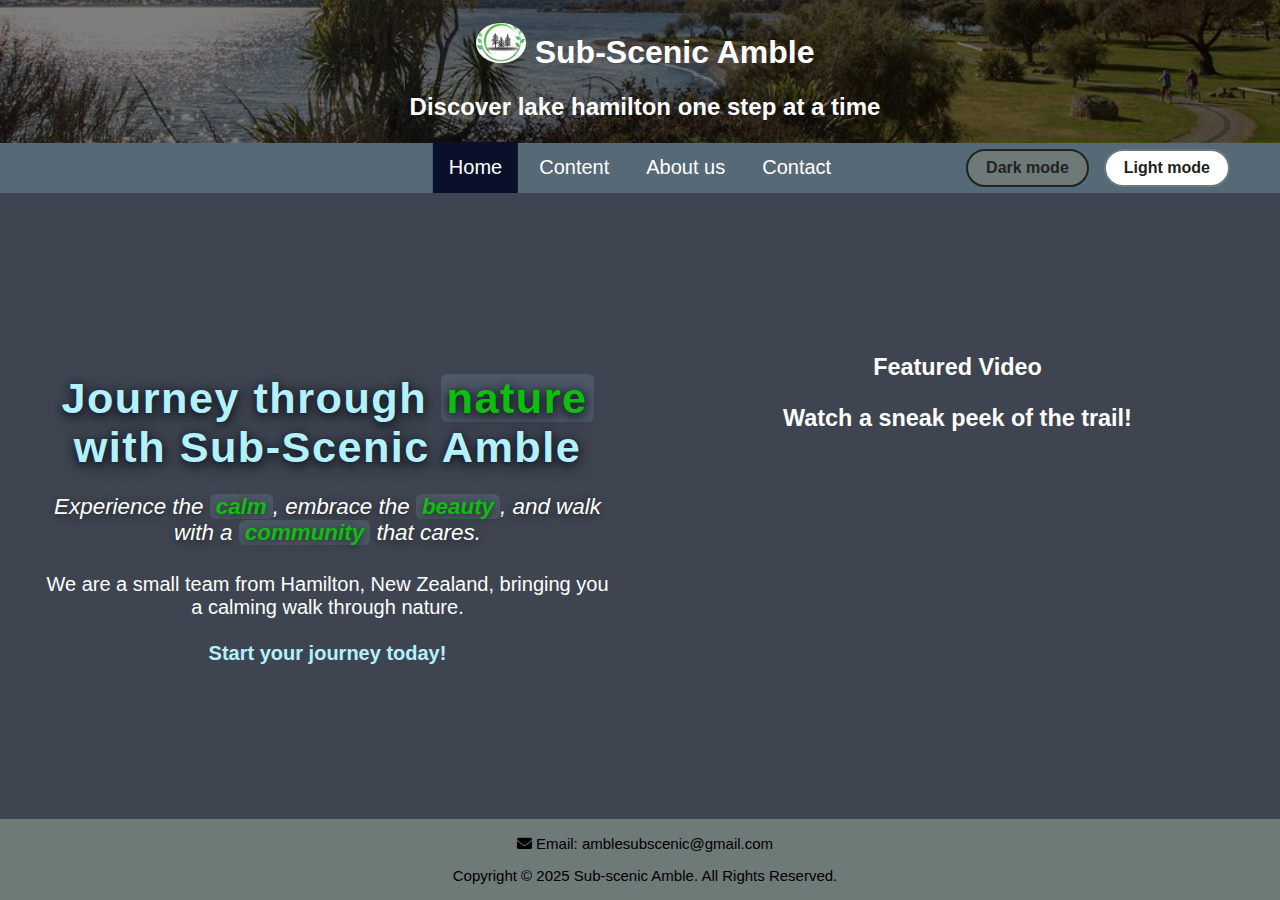
<file: index.html>
<!DOCTYPE html> 
<html>
    <head>
    <meta charset="UTF-8">
	<meta name="viewport" content="width=device-width, initial-scale=1.0">
    <!-- ensures proper display across devices-->
	<link rel="stylesheet" href="css/styles.css">
    <link rel="stylesheet" href="https://cdnjs.cloudflare.com/ajax/libs/font-awesome/6.4.2/css/all.min.css" integrity="sha512-...your-integrity-hash..." crossorigin="anonymous" referrerpolicy="no-referrer" />
        <title>
            Sub-scenic Amble
        </title>
    </head>
<body>
    <div class="header home_content">
    <h1><img src="images/logo.png" alt="An image of the Sub-Scenic Amble logo" height=40px style="border-radius:50%;"> Sub-Scenic Amble</h1>
    <h2> Discover lake hamilton one step at a time</h2>
    </div>

        <nav class="topnav">
            <div class="nav">
		    <a class="active" href="index.html" title="Jump to Home page">Home</a>
            <a href="content.html" title="Jump to Content page">Content</a>
            <a href="about.html" title="Jump to About us page">About us</a>
            <a href="contact.html" title="Jump to Contact page">Contact</a>
            </div>
            <div class="theme-toggle">
            <input type="radio" id="s1" name="color_style" onclick="toggleColorTheme(this)" value="s1" checked="checked">
            <label for="s1">Dark mode</label>
            <input type="radio" id="s2" name="color_style" onclick="toggleColorTheme(this)" value="s2">
            <label for="s2">Light mode</label>
        </div>
        </nav>
        <br>

<div class="home_grid-container">
    <div>
        <p class="hero-title">
            Journey through <span class="hero-highlight">nature</span> with Sub-Scenic Amble
        </p>
        <p class="hero-tagline">
            Experience the <span class="hero-highlight">calm</span>, embrace the <span class="hero-highlight">beauty</span>, and walk with a <span class="hero-highlight">community</span> that cares.
        </p>
        <p>
            We are a small team from Hamilton, New Zealand, bringing you a calming walk through nature. <br>
            <br>
            <span class="text_hero">Start your journey today!</span>
        </p>
    </div>
    <div>
        <h3>Featured Video</h3>
        <h3>Watch a sneak peek of the trail!</h3>
        <iframe width="560" height="315" src="https://www.youtube.com/embed/QqFk9h0JMDI?si=r5fu1Cz17U8ECVQi" title="YouTube video player" frameborder="0" allow="accelerometer; autoplay; clipboard-write; encrypted-media; gyroscope; picture-in-picture; web-share" referrerpolicy="strict-origin-when-cross-origin" allowfullscreen></iframe>
    </div>    
</div>

<script>
    function setTheme(themeValue) {
        var theme = document.getElementsByTagName('link')[0];
        if (themeValue === 's1') {
            theme.setAttribute('href', 'css/styles.css');
            document.getElementById('s1').checked = true;
        } else {
            theme.setAttribute('href', 'css/styles2.css');
            document.getElementById('s2').checked = true;
        }
    }

    function toggleColorTheme(myRadio) {
        setTheme(myRadio.value);
        localStorage.setItem('color_style', myRadio.value);
    }

    window.onload = function() {
        var savedTheme = localStorage.getItem('color_style') || 's1';
        setTheme(savedTheme);
    }
</script>

</body>


    <footer class="fixed_footer">
	    <p class="text_footer">
            <i class="fas fa-envelope"></i> Email: <a href="mailto:amblesubscenic@gmail.com">amblesubscenic@gmail.com</a>
        </p>
	    <p class="text_footer">
            Copyright &copy; 2025 Sub-scenic Amble. All Rights Reserved.
        </p>
    </footer> 

</html>
</file>
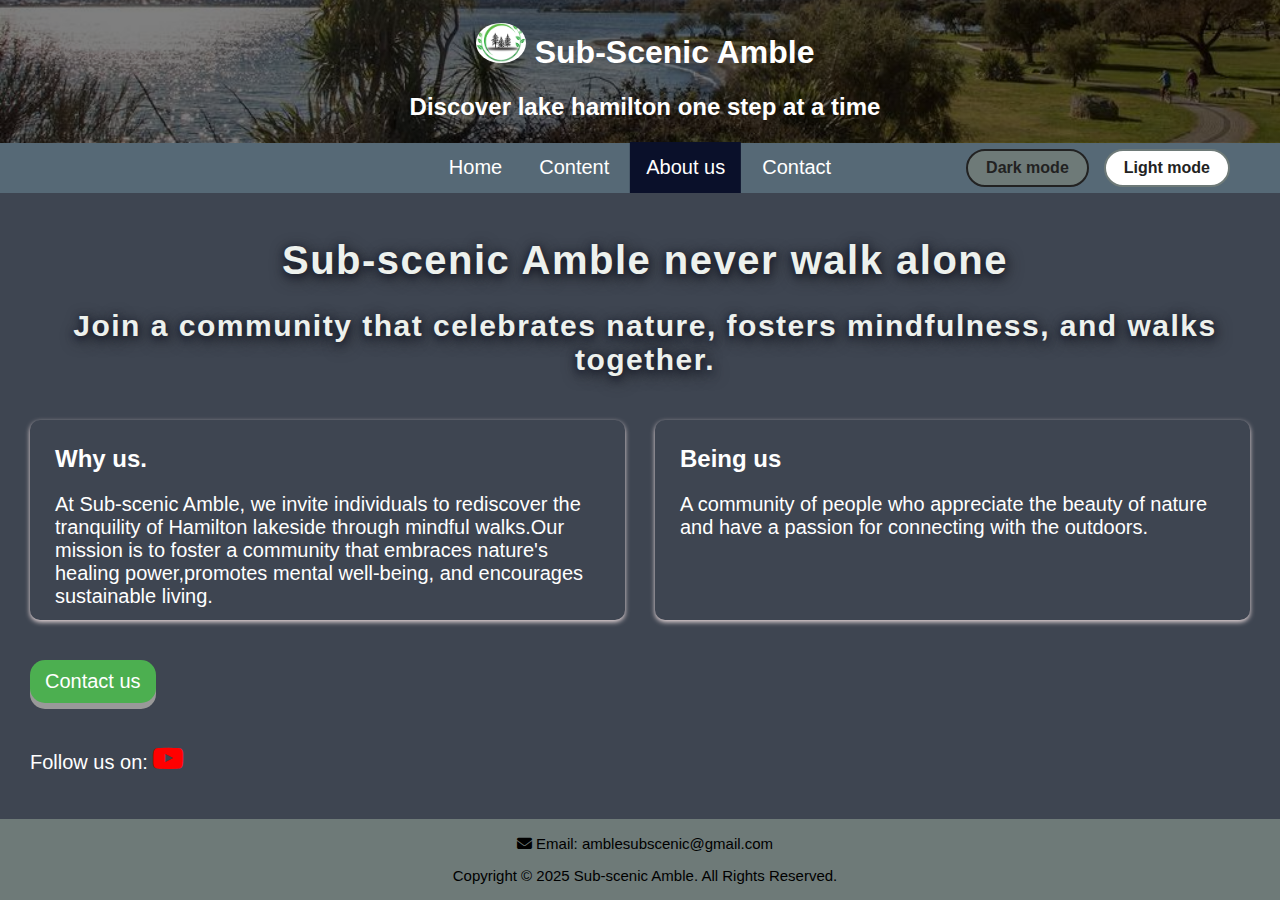
<file: about.html>
<!DOCTYPE html> 
<html>
    <head>
    <meta charset="UTF-8">
	<meta name="viewport" content="width=device-width, initial-scale=1.0">
    <!-- ensures proper display across devices-->
	<link rel="stylesheet" href="css/styles.css">
    <link rel="stylesheet" href="https://cdnjs.cloudflare.com/ajax/libs/font-awesome/6.4.2/css/all.min.css" integrity="sha512-...your-integrity-hash..." crossorigin="anonymous" referrerpolicy="no-referrer" />
    <link rel="stylesheet" href="https://cdnjs.cloudflare.com/ajax/libs/font-awesome/4.7.0/css/font-awesome.min.css">
        <title>
            Sub-scenic Amble
        </title>
    </head>
    <body>
        <div class="header">
            <h1><img src="images/logo.png" alt="An image of the Sub-Scenic Amble logo" height=40px style="border-radius:50%;"> Sub-Scenic Amble</h1>
            <h2> Discover lake hamilton one step at a time</h2>
        </div>

        <nav class="topnav">
            <div class="nav">
		    <a href="index.html" title="Jump to Home page">Home</a>
            <a href="content.html" title="Jump to Content page">Content</a>
            <a class="active" href="about.html" title="Jump to About us page">About us</a>
            <a href="contact.html" title="Jump to Contact page">Contact</a>
            </div>
            <div class="theme-toggle">
            <input type="radio" id="s1" name="color_style" onclick="toggleColorTheme(this)" value="s1" checked="checked">
            <label for="s1">Dark mode</label>
            <input type="radio" id="s2" name="color_style" onclick="toggleColorTheme(this)" value="s2">
            <label for="s2">Light mode</label>
        </div>
        </nav>
        <br>

  <div class="center hero-title"><h1>Sub-scenic Amble never walk alone</h1>
    <h2>Join a community that celebrates nature, fosters mindfulness, and walks together.</h2></div>
  <br>
  <div class="row">
    <div class="column left">
      <h2>Why us.</h2>
      <p>At Sub-scenic Amble, we invite individuals to rediscover the tranquility of Hamilton lakeside
        through mindful walks.Our mission is to foster a community that embraces nature's healing power,promotes mental well-being, and encourages sustainable
        living.
      </p>
    </div>
    <div class="column right">
    <h2>Being us</h2>
    <p>A community of people who appreciate the beauty of nature and have a passion for connecting
      with the outdoors.
    </p>
    </div>
 </div>
<div style="padding-left: 30px">
    <a href="contact.html" class="button">Contact us</a>
</div>
    <p style="font-size:20px; padding-left: 30px;">Follow us on: 
    </a> 
    <a href="https://www.youtube.com/@Sub-ScenicAmble" target="_blank" title="Visit our YouTube channel">
        <i class="fa fa-youtube-play icon"></i>
    </a>


    

<script>
    function setTheme(themeValue) {
        var theme = document.getElementsByTagName('link')[0];
        if (themeValue === 's1') {
            theme.setAttribute('href', 'css/styles.css');
            document.getElementById('s1').checked = true;
        } else {
            theme.setAttribute('href', 'css/styles2.css');
            document.getElementById('s2').checked = true;
        }
    }

    function toggleColorTheme(myRadio) {
        setTheme(myRadio.value);
        localStorage.setItem('color_style', myRadio.value);
    }

    window.onload = function() {
        var savedTheme = localStorage.getItem('color_style') || 's1';
        setTheme(savedTheme);
    }
</script>

    </body>

    <footer class="fixed_footer">
	    <p class="text_footer">
            <i class="fas fa-envelope"></i> Email: <a href="mailto:amblesubscenic@gmail.com">amblesubscenic@gmail.com</a>
        </p>
	    <p class="text_footer">
            Copyright &copy; 2025 Sub-scenic Amble. All Rights Reserved.
        </p>
    </footer> 
</html>
</file>
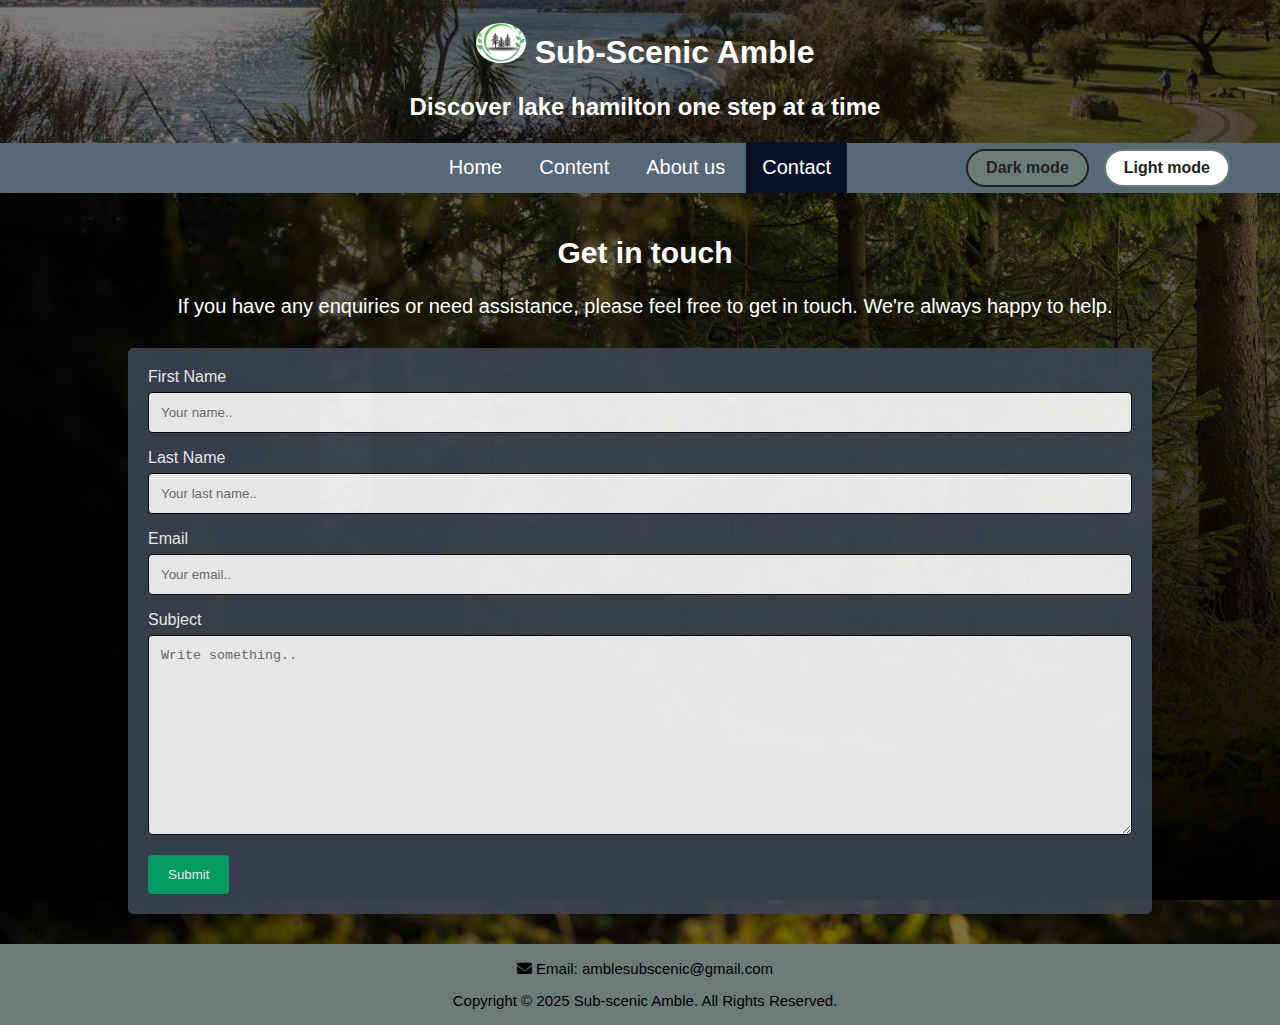
<file: contact.html>
<!DOCTYPE html> 
<html>
    <head>
    <meta charset="UTF-8">
    <meta name="viewport" content="width=device-width, initial-scale=1.0">
    <link rel="stylesheet" href="css/styles.css">
    <link rel="stylesheet" href="https://cdnjs.cloudflare.com/ajax/libs/font-awesome/6.4.2/css/all.min.css" integrity="sha512-...your-integrity-hash..." crossorigin="anonymous" referrerpolicy="no-referrer"/>    
    </head>


<body style="background-image: linear-gradient(rgba(0, 0, 0, 0.5), rgba(0, 0, 0, 1)), url(images/forest.jpg);" class="image">

        <div class="header">
        <h1><img src="images/logo.png" alt="An image of the Sub-Scenic Amble logo" height=40px style="border-radius:50%;"> Sub-Scenic Amble</h1>
        <h2> Discover lake hamilton one step at a time</h2>
      </div>
      


        <nav class="topnav">
            <div class="nav">
		    <a href="index.html" title="Jump to Home page">Home</a>
            <a href="content.html" title="Jump to Content page">Content</a>
            <a href="about.html" title="Jump to About us page">About us</a>
            <a class="active" href="contact.html" title="Jump to Contact page">Contact</a>
            </div>
            <div class="theme-toggle">
            <input type="radio" id="s1" name="color_style" onclick="toggleColorTheme(this)" value="s1" checked="checked">
            <label for="s1">Dark mode</label>
            <input type="radio" id="s2" name="color_style" onclick="toggleColorTheme(this)" value="s2">
            <label for="s2">Light mode</label>
        </div>
        </nav>
        <br>

<div class="text_left">
     <div class="center_contact">
<h2>Get in touch</h2>
  <p>If you have any enquiries or need assistance, please feel free to get in touch. We're always happy to help.</p>
</div>
  <div class="container">
    <form action="/action_page.php">
      <label for="fname">First Name</label>
      <input type="text" id="fname" name="firstname" placeholder="Your name..">

      <label for="lname">Last Name</label>
      <input type="text" id="lname" name="lastname" placeholder="Your last name..">

      <label for="country">Email</label>
     <input type="text" id="email" name="email" placeholder="Your email..">

      <label for="subject">Subject</label>
      <textarea id="subject" name="subject" placeholder="Write something.." style="height:200px"></textarea>

      <input type="submit" value="Submit">
    </form>
  </div>
  </div>

</div>

<script>
    function setTheme(themeValue) {
        var theme = document.getElementsByTagName('link')[0];
        if (themeValue === 's1') {
            theme.setAttribute('href', 'css/styles.css');
            document.getElementById('s1').checked = true;
        } else {
            theme.setAttribute('href', 'css/styles2.css');
            document.getElementById('s2').checked = true;
        }
    }

    function toggleColorTheme(myRadio) {
        setTheme(myRadio.value);
        localStorage.setItem('color_style', myRadio.value);
    }

    window.onload = function() {
        var savedTheme = localStorage.getItem('color_style') || 's1';
        setTheme(savedTheme);
    }
</script>
</body>

    <footer>
	    <p class="text_footer">
            <i class="fas fa-envelope"></i> Email: <a href="mailto:amblesubscenic@gmail.com">amblesubscenic@gmail.com</a>
        </p>
	    <p class="text_footer">
            Copyright &copy; 2025 Sub-scenic Amble. All Rights Reserved.
        </p>
    </footer> 

</html>
</file>
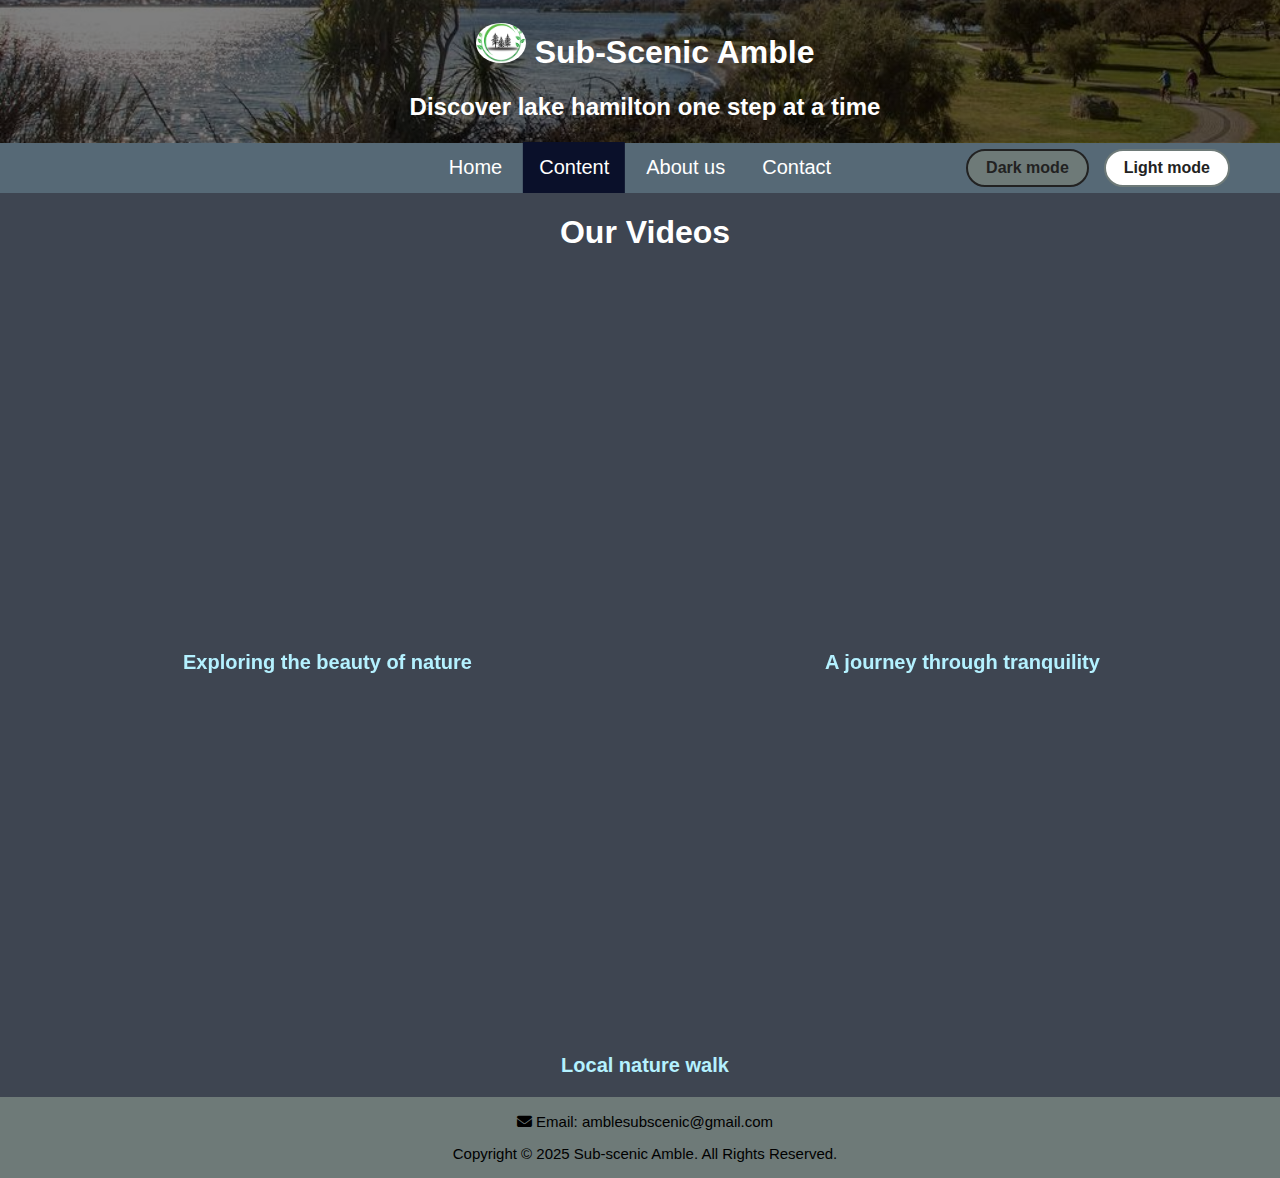
<file: content.html>
<!DOCTYPE html> 
<html>
    <head>
    <meta charset="UTF-8">
	<meta name="viewport" content="width=device-width, initial-scale=1.0">
    <!-- ensures proper display across devices-->
	<link rel="stylesheet" href="css/styles.css">
    <link rel="stylesheet" href="https://cdnjs.cloudflare.com/ajax/libs/font-awesome/6.4.2/css/all.min.css" integrity="sha512-...your-integrity-hash..." crossorigin="anonymous" referrerpolicy="no-referrer" />
        <title>
            Sub-scenic Amble
        </title>
    </head>
    <body>
        <div class="header">
            <h1><img src="images/logo.png" alt="An image of the Sub-Scenic Amble logo" height=40px style="border-radius:50%;"> Sub-Scenic Amble</h1>
			<h2> Discover lake hamilton one step at a time</h2>
        </div>

        <nav class="topnav">
            <div class="nav">
		    <a href="index.html" title="Jump to Home page">Home</a>
            <a class="active" href="content.html" title="Jump to Content page">Content</a>
            <a href="about.html" title="Jump to About us page">About us</a>
            <a href="contact.html" title="Jump to Contact page">Contact</a>
            </div>
            <div class="theme-toggle">
            <input type="radio" id="s1" name="color_style" onclick="toggleColorTheme(this)" value="s1" checked="checked">
            <label for="s1">Dark mode</label>
            <input type="radio" id="s2" name="color_style" onclick="toggleColorTheme(this)" value="s2">
            <label for="s2">Light mode</label>
        </div>
        </nav>


        <h1 style="text-align:center;">Our Videos</h1>
<div class="home_grid-container" style="margin-top: 40px;">
    <div>
        <iframe width="560" height="315" src="https://www.youtube.com/embed/QqFk9h0JMDI?si=r5fu1Cz17U8ECVQi" title="YouTube video player" frameborder="0" allow="accelerometer; autoplay; clipboard-write; encrypted-media; gyroscope; picture-in-picture; web-share" referrerpolicy="strict-origin-when-cross-origin" allowfullscreen></iframe>
        <p class="text_hero">Exploring the beauty of nature</p>
    </div>
    <div>
        <iframe width="560" height="315" src="https://www.youtube.com/embed/BRYhq6_rn1o?si=NEePB4kXQZxcpWqv" title="YouTube video player" frameborder="0" allow="accelerometer; autoplay; clipboard-write; encrypted-media; gyroscope; picture-in-picture; web-share" referrerpolicy="strict-origin-when-cross-origin" allowfullscreen></iframe>
        <p class="text_hero">A journey through tranquility</p>
    </div>
</div>
    <div class="center">
            <iframe width="560" height="315" src="https://www.youtube.com/embed/rf3N1SzWEDs?si=pTny4WPekdO6wPOH" title="YouTube video player" frameborder="0" allow="accelerometer; autoplay; clipboard-write; encrypted-media; gyroscope; picture-in-picture; web-share" referrerpolicy="strict-origin-when-cross-origin" allowfullscreen></iframe>
        <p class="text_hero">Local nature walk</p>
    </div>
<script>
    function setTheme(themeValue) {
        var theme = document.getElementsByTagName('link')[0];
        if (themeValue === 's1') {
            theme.setAttribute('href', 'css/styles.css');
            document.getElementById('s1').checked = true;
        } else {
            theme.setAttribute('href', 'css/styles2.css');
            document.getElementById('s2').checked = true;
        }
    }

    function toggleColorTheme(myRadio) {
        setTheme(myRadio.value);
        localStorage.setItem('color_style', myRadio.value);
    }

    window.onload = function() {
        var savedTheme = localStorage.getItem('color_style') || 's1';
        setTheme(savedTheme);
    }
</script>
    </body>
    

    <footer>
	    <p class="text_footer">
            <i class="fas fa-envelope"></i> Email: <a href="mailto:amblesubscenic@gmail.com">amblesubscenic@gmail.com</a>
        </p>
	    <p class="text_footer">
            Copyright &copy; 2025 Sub-scenic Amble. All Rights Reserved.
        </p>
    </footer> 
</html>
</file>
<file: css/styles.css>
* {
    box-sizing: border-box;
}
html, body {
    height: 100%;
    margin: 0;
}

body { 
	height: 100%;
    background-color: #3e4551;
    margin: 0; /* removes gap in the sides */
    font-family: arial;
    color: white;
    padding-bottom: 80px;
} 
p { 
    font-size:20px;
    padding-left: 20px;
    padding-right: 10px;
} 
h1, h2 { 
    padding-left: 20px;
    padding-right: 10px;
} 
/* Homepage hero text styles */
.hero-title {
    font-size: 2.7rem;
    font-weight: bold;
    color: #b4f1ff;
    text-shadow: 2px 4px 16px #222, 0 2px 8px #0a102a;
    margin-bottom: 0.3em;
    letter-spacing: 1.5px;
}

.hero-tagline {
    font-size: 1.4rem;
    color: white;
    margin-bottom: 1.2em;
    font-style: italic;
    text-shadow: 0 2px 8px #222;
}

.hero-highlight {
    color: rgb(14, 190, 14);
    font-weight: bold;
    background: rgba(180,241,255,0.12);
    padding: 0 6px;
    border-radius: 6px;
}

@media (max-width: 700px) {
    .hero-title { font-size: 2rem; }
    .hero-tagline { font-size: 1.1rem; }
}
.text_hero { 
    color:#b4f1ff;
    font-weight:bold;
}
/* start of navigation code */
.topnav {
    display: flex;
    justify-content: center; 
    align-items: center; 
	background-color: #566976; /* changes the colour to light gray use for footer and navigation */
	text-align: center; /* put the navigation on the center */
    padding: 0 40px;
    position: relative;
    min-height: 50px;
}
.nav {
    display: flex;
    gap: 5px;
    margin: 0 auto;
    position: absolute;
    left: 50%;
    transform: translateX(-50%);
}

.topnav a {
	color: white; /* colour of the navigation text */
	padding: 14px 16px;
	text-decoration: none; /* removes underline for links */
	font-size: 20px; 
}

.topnav a:hover:not(.active) {
	/* changes the color when hovering the navigation but not the active one */
	background-color: #6e7a78; 
	color: black; 
}

.active {
	/* changes the background color of the word that has this class (use for navigation) */
	background-color: #0a102a; 
} 

/* end of the navigation code */
.lime span {
	color: lime; /* change colour to blue of specific text using span */
}

.home_grid-container {
	display: grid; 
	grid-template-columns: repeat(2, 1fr); /* put the columns in to two */ 
	gap: 10px;
	padding: 10px;
    margin-top: 100px;
}

.home_grid-container > div { 
	color: white; /* changes the colour of the text */
	padding: 10px;
	font-size: 20px;
    text-align: center;
}
.contact_grid-container {
	display: grid; 
	grid-template-columns: repeat(2, 1fr); /* put the columns in to two */ 
	gap: 10px;
	padding: 10px;
}

.contact_grid-container > div { 
	color: white; /* changes the colour of the text */
	padding: 10px;
	font-size: 20px;
    text-align: left;
}
.center {
    text-align: center; /* aligns the texts into the center */
}
/* Form styles */
input[type=text], select, textarea {
    width: 100%;
    padding: 12px;
    border: 1px solid black;
    border-radius: 4px;
    box-sizing: border-box;
    margin-top: 6px;
    margin-bottom: 16px;
    resize: vertical;
}

input[type=submit] {
    background-color: #04AA6D;
    color: white;
    padding: 12px 20px;
    border: none;
    border-radius: 4px;
    cursor: pointer;
}

input[type=submit]:hover {
    background-color: #45a049;
}

.container {
    border-radius: 5px;
    background-color: #3e4551;
    padding: 20px;
    opacity: 0.90;
    width: 80%;
    margin: 30px auto;
}
label {
    color: white;
}

/* Image styling */
.image {
    background-size: 1700px auto;
}
/* put the text in middle of the page */
.text_middle {
    margin-top: 100px;
}
/* footer styling */
.text_footer {
	font-size: 15px;
}
footer {
	padding: 1px;
	background-color: #6e7a78;
	color: black;
	width: 100%;
	text-align: center;
}
footer a {
	text-decoration: none;
	color: black;
}
.fixed_footer {
    position: fixed;
    left: 0;
    bottom: 0;
    width: 100%;
    background-color: #6e7a78;
    color: black;
    text-align: center;
    z-index: 100;
}
/* Header styles */
.header {
    background-image: linear-gradient(rgba(0, 0, 0, 0.5), rgba(0, 0, 0, 0.5)), url("../images/lakeside.jpg");
    background-repeat: no-repeat;
    background-size: cover;
    background-position: center;
    height: auto;
    padding: 2px;
    text-align: center;
    color: White;
}
.center {
    text-align: center;
    font-size: 20px;
    color: rgb(237, 241, 237);
}
/* Center contact styles */
.center_contact {
    text-align: center;
    font-size: 20px;
    color: white;
}
/* Button styles */
.button {
	display: inline-block;
	padding: 10px 15px;
	font-size: 20px;
	cursor: pointer;
	text-align: center;
	text-decoration: none; /* removes underline */
	outline: none;
	color: white;
	background-color: #4CAF50;
	border: none;
	border-radius: 15px;
	box-shadow: 0 6px #999;
    margin-top : 20px;
    margin-bottom: 20px;	
}
  
.button:hover { 
	background-color: #0a102a; /* changes the color when hovered on the button */
	color: white; 
}
  
.button:active {
	background-color: #3e4551;
	box-shadow: 0 5px #666;
	transform: translateY(4px); /* gives the animation when clicking the button */
}
/* about page styles */
.column {
    flex: 1 1 300px;
    padding: 5px;
    height: 200px;
    background-color: #3e4551;
    border-radius: 10px;
    box-shadow: 0 2px 5px rgba(252, 234, 234, 0.912);
}
.row {
    display: flex;
    gap: 30px; /* adds space between the columns */
    flex-wrap: wrap;
    margin-bottom: 20px; 
    padding-left: 30px;
    padding-right: 30px;
}
.left {
    width: 50%;
}

.right {
    width: 50%;
}
/* pushes the text to be a bit on the left */
.text_left {
    text-align: left;
}
/* Theme toggle styles */
.theme-toggle {
    margin-left: auto;
    display: flex;
    align-items: center;
    gap: 5px;
    color: inherit;
    position: static;
}
.theme-toggle label {
    margin-right: 10px;
}

.theme-toggle input[type="radio"] {
    display: none;
}

.theme-toggle label {
    padding: 8px 18px;
    border-radius: 20px;
    border: 2px solid #6e7a78;
    background: #222;
    color: #fff;
    cursor: pointer;
    transition: background 0.2s, color 0.2s, border 0.2s;
    font-size: 16px;
    font-weight: bold;
}

.theme-toggle input[type="radio"]:checked + label {
    background: #6e7a78;
    color: #222;
    border: 2px solid #222;
}

.theme-toggle label[for="s2"] {
    background: #fff;
    color: #222;
}

.theme-toggle input[type="radio"]:checked + label[for="s2"] {
    background: #6e7a78;
    color: #fff;
    border: 2px solid #222;
}
a .icon {
    text-decoration: none;
    font-size:30px;
    color:red;
}
</file>
